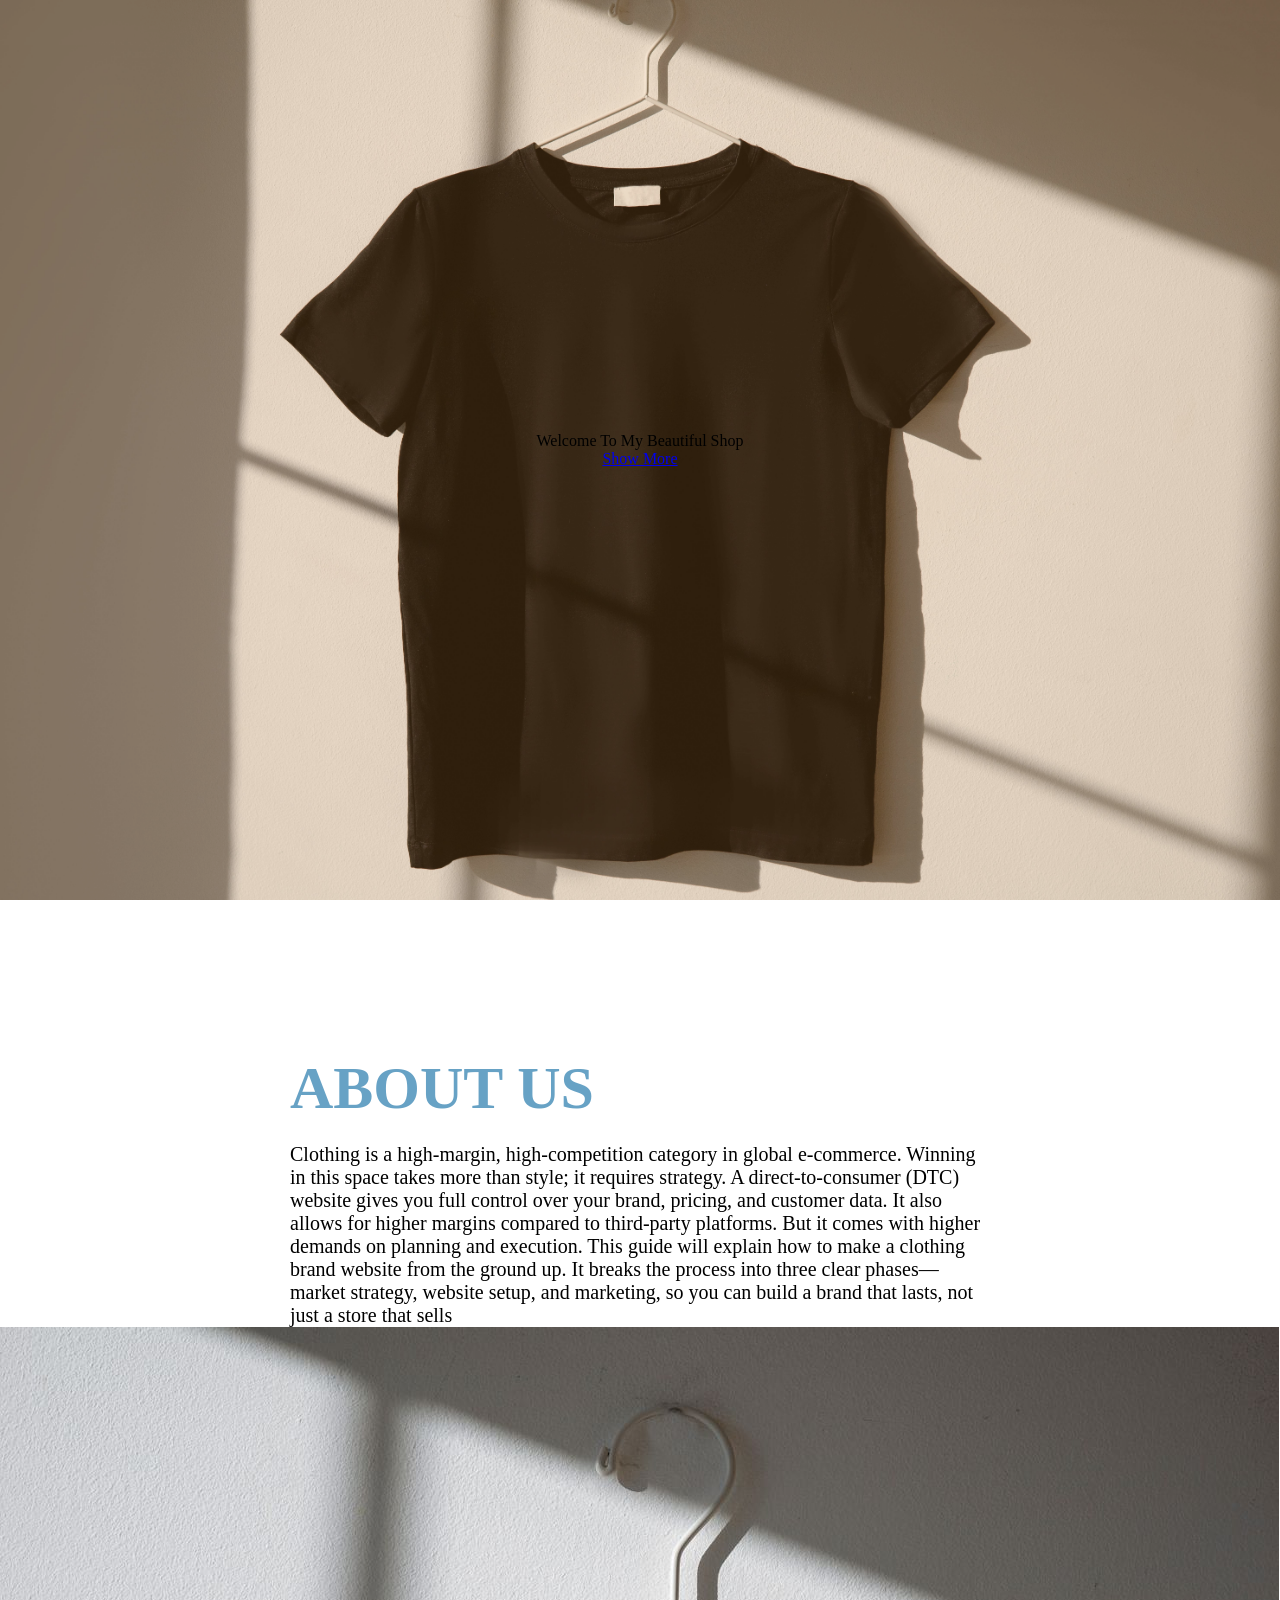
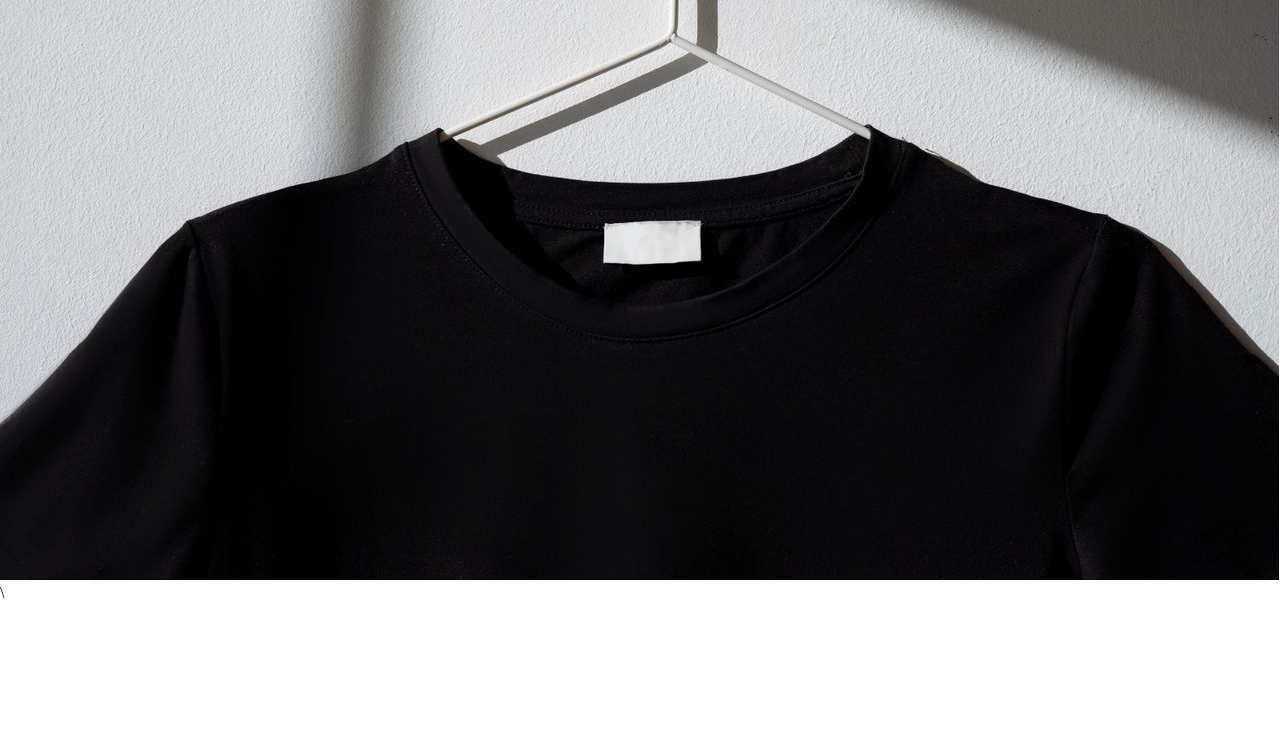
<file: session10.html>
<!DOCTYPE html>
<html lang="en">
<head>
    <meta charset="UTF-8">
    <meta name="viewport" content="width=device-width, initial-scale=1.0">
    <title>Document</title>
    <link rel="stylesheet" href="./style10.css">
</head>
<body>
    <section class="x">
       <div class="overlay">
          <p> Welcome To My Beautiful Shop </p>
          <a href="#"> Show More</a>

      </div>
    </section>
   <section class="about">
      <div class="card">
            <h1>ABOUT US</h1>
            <p class="ab">Clothing is a high-margin, high-competition category in global e-commerce. Winning in this space takes more than style; it requires strategy. A direct-to-consumer (DTC) website gives you full control over your brand, pricing, and customer data. It also allows for higher margins compared to third-party platforms. But it comes with higher demands on planning and execution. This guide will explain how to make a clothing brand website from the ground up. It breaks the process into three clear phases—market strategy, website setup, and marketing, so you can build a brand that lasts, not just a store that sells</p>
        </div>
    
        <div class="y">
             <img src="./images/pexels-anna-nekrashevich-8532638.jpg" alt="photo"> 
   \    </div>
         
   </section>
    
</body>
</html>
</file>
<file: style10.css>
*{
    margin: 0;
    padding: 0;
    box-sizing: border-box;
}
:root{
    --firstcolor:rgb(103, 162, 197);
    --secondcolor: rgb(255, 235, 211);
    --thirdcolor:rgb(155, 206, 193);
    --hovercolor:rgb(255, 182, 166);
}
/* nav*/
nav{
    background-color: var(--secondcolor) !important;
}
/*header section*/
.x{
    width: 100%;
    height: 100vh;
    background-image: url('./images/pexels-anna-nekrashevich-8532616.jpg');
    background-size: cover;
    background-position: center;

}
.x .overlay{
      width: 100%;
      height: 100vh;
      background-color: rgba(212, 141, 59, 0.215);
      display: flex;
      justify-content: center;
      align-items: center;
      flex-direction: column;
}
.x .overlay .ab{
    font-size: 60px;
    font-weight: bold;
    color: var(--firstcolor);
    margin-bottom: 20px;
}
.x .overlay .show{
    text-decoration: none;
    color: var(--thirdcolor);
    background-color: var(--secondcolor);
    padding: 10px 15px;
    font-size: 35px;
    border-radius: 0 20px;
    transition: all 2s;
}
.x .overlay .show:hover{
    color: var(--firstcolor);
    background-color: var(--hovercolor);
}
@media screen and (max-width:816px) {
    .x .overlay p{
        font-size: 35px;
}
}
@media screen and (max-width:352px) {
    .x .overlay p{
        font-size: 25px;
}
.x .overlay .show{
    font-size: 20px;
}
}
/*about section*/
.about{
    display: flex;
    flex-wrap: wrap;
    justify-content: space-evenly;
    padding: 12% 0;


}
.about .card{
    width: 700px;
    
 
}
.about .card h1{
    color: var(--firstcolor);
    
    font-size: 60px;
    margin-bottom: 20px;
    

}
.about .card p{
    font-size: 20px;
    

}

.about .about-text #abc-p{
    font-size: 20px;
}

.about .img{
    width: 500px;
    height: 300px;
    background-image: url('./images/pexels-anna-nekrashevich-8532638.jpg');
    background-size: cover;
    background-position: center;
    border-radius: 0 30px;
    transition: all 2s;
}
.about .img:hover{
    scale: 1.2;
}
@media screen and (max-width:1400 ) {


.about .card{
    width: 500px;
    margin-bottom: 40px;
    text-align: center;
 
}
.about .card h1{
    
    
    font-size: 30px;
    

}
.about .card p{
    font-size: 15px;
   

}
.about .card #abc-p{
    font-size: 20px;
}

.about .img{
    width: 400px;

}
}

@media screen and (max-width:500 ) {


.about .card{
    padding: 0 20px;
    
 
}



.about .img{
    height: 300px;}
}   

 

/*product section*/
.products{
        margin-bottom: 25%;
        background-color: var(--secondcolor);
}
.products .product-head{
    margin-bottom: 7%;
}
.products .product-head h1{
    text-align: center;
    font-size: 60px;
    color: var(--firstcolor);
    margin-bottom: 20px;
}
.products-cards{
    display: flex;
    flex-wrap: wrap;
    justify-content: space-evenly;
}
.products-cards .product-card{
    width: 500px;
    height: 600px;
    background-size: cover;
    background-position: center;
    border-radius: 0 25px;
    display: flex;
    justify-content: center;
    align-items: flex-end;
    padding-bottom:40px ;
    margin-bottom: 30px;
}
 .product-card1{
    background-image: url('./images/im1.jpg');
}

 .product-card2{
    background-image: url('./images/im2.jpg');
}
 .product-card3{
    background-image: url('./images/im3.jpg');
} 
 .product-card4{
    background-image: url('./images/im4.jpg');
}
 .product-card5{
    background-image: url('images/im5.jpg');
 }
 .product-card6{
    background-image: url('./images/im6.jpg');
}
 .product-card7{
    background-image: url('./images/im7.jpg');
}
 .product-card8{
    background-image: url('./images/im8.jpg');
}

.products .products-cards .product-card  a{
    text-decoration: none;
    padding: 15px 20px;
    background-color: var(--firstcolor);
    color: var(--secondcolor);
    margin-left: 30px;
    font-size: 20px;
    font-weight: bold;
    border-radius: 0 20px;
}
@media screen and (max-width:500px) {
    .products .products-cards .product-card{
    width: 90%;
    height: 600px;
    background-position: center;
    background-size: cover;
    border-radius: 0 20px;
    display: flex;
    justify-content: center;
    align-items: flex-end;
    padding-bottom: 40px;
    margin-bottom: 50px;
}
}
/* contact section*/
.contact{
    width: 100%;
    height: 300px;
    background-color: var(--secondcolor);
    text-align: center;
    

    
}
.contact h2{
    font-size: 30px;
    font-weight: bold;
    color: var(--firstcolor);
    margin-bottom: 10px;
}
.icon1{
    display: flex;
    justify-content: center;
    align-items: center;
    

}
.word1{
     font-size: 16px;
     margin: 8px 0;
}
.icon2{
    display: flex;
    justify-content: center;
    align-items: center;
    

}
.word2{
     font-size: 16px;
     margin: 8px 0;
}
.icon3{
    display: flex;
    justify-content: center;
    align-items: center;
    

}
.word3{
     font-size: 16px;
     margin: 8px 0;
}
</file>
